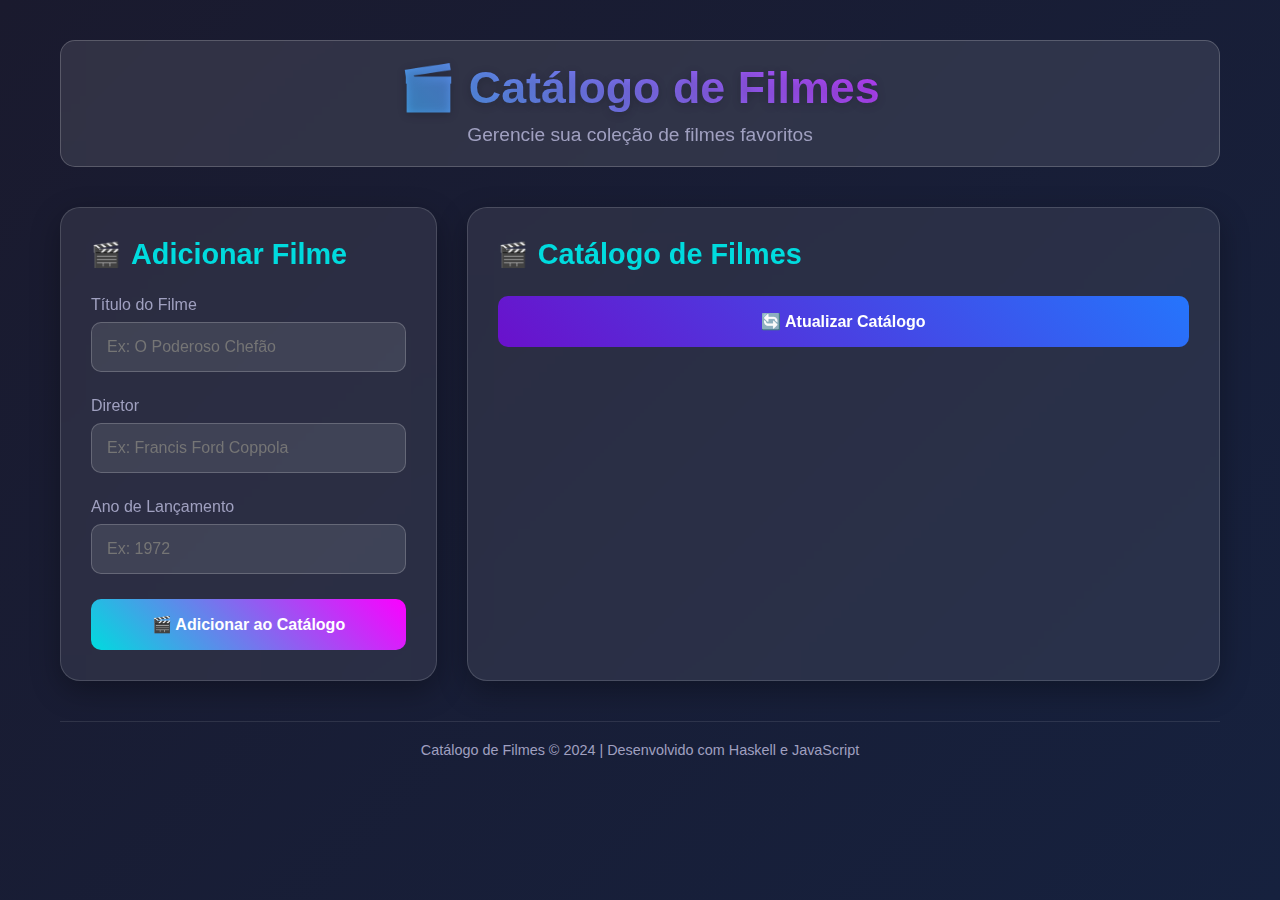
<file: frontend/catalogo.html>
<!DOCTYPE html>
<html lang="pt-BR">
<head>
    <meta charset="UTF-8">
    <meta name="viewport" content="width=device-width, initial-scale=1.0">
    <title>Catálogo de Filmes</title>
    <style>
        * {
            margin: 0;
            padding: 0;
            box-sizing: border-box;
            font-family: 'Segoe UI', Tahoma, Geneva, Verdana, sans-serif;
        }
        
        body {
            background: linear-gradient(135deg, #1a1a2e 0%, #16213e 100%);
            color: #fff;
            min-height: 100vh;
            padding: 20px;
        }
        
        .container {
            max-width: 1200px;
            margin: 0 auto;
            padding: 20px;
        }
        
        header {
            text-align: center;
            margin-bottom: 40px;
            padding: 20px;
            background: rgba(255, 255, 255, 0.1);
            border-radius: 15px;
            backdrop-filter: blur(10px);
            border: 1px solid rgba(255, 255, 255, 0.2);
        }
        
        h1 {
            font-size: 2.8rem;
            margin-bottom: 10px;
            background: linear-gradient(45deg, #00dbde, #fc00ff);
            -webkit-background-clip: text;
            -webkit-text-fill-color: transparent;
            text-shadow: 0 2px 10px rgba(0, 0, 0, 0.2);
        }
        
        .subtitle {
            color: #a0a0c0;
            font-size: 1.2rem;
        }
        
        .main-content {
            display: grid;
            grid-template-columns: 1fr 2fr;
            gap: 30px;
            margin-bottom: 40px;
        }
        
        @media (max-width: 900px) {
            .main-content {
                grid-template-columns: 1fr;
            }
        }
        
        .card {
            background: rgba(255, 255, 255, 0.08);
            border-radius: 20px;
            padding: 30px;
            backdrop-filter: blur(10px);
            border: 1px solid rgba(255, 255, 255, 0.15);
            box-shadow: 0 10px 30px rgba(0, 0, 0, 0.3);
            transition: transform 0.3s, box-shadow 0.3s;
        }
        
        .card:hover {
            transform: translateY(-5px);
            box-shadow: 0 15px 40px rgba(0, 0, 0, 0.4);
        }
        
        .card h2 {
            color: #00dbde;
            margin-bottom: 25px;
            font-size: 1.8rem;
            display: flex;
            align-items: center;
            gap: 10px;
        }
        
        .card h2::before {
            content: "🎬";
            font-size: 1.5rem;
        }
        
        .form-group {
            margin-bottom: 25px;
        }
        
        label {
            display: block;
            margin-bottom: 8px;
            color: #a0a0c0;
            font-weight: 500;
        }
        
        input {
            width: 100%;
            padding: 15px;
            background: rgba(255, 255, 255, 0.1);
            border: 1px solid rgba(255, 255, 255, 0.2);
            border-radius: 10px;
            color: white;
            font-size: 16px;
            transition: border-color 0.3s;
        }
        
        input:focus {
            outline: none;
            border-color: #00dbde;
            box-shadow: 0 0 0 2px rgba(0, 219, 222, 0.2);
        }
        
        button {
            background: linear-gradient(45deg, #00dbde, #fc00ff);
            color: white;
            border: none;
            padding: 16px 32px;
            border-radius: 10px;
            font-size: 16px;
            font-weight: 600;
            cursor: pointer;
            transition: transform 0.3s, box-shadow 0.3s;
            width: 100%;
        }
        
        button:hover {
            transform: translateY(-2px);
            box-shadow: 0 5px 20px rgba(0, 219, 222, 0.4);
        }
        
        #btn-carregar {
            background: linear-gradient(45deg, #6a11cb, #2575fc);
            margin-bottom: 20px;
        }
        
        #resultado {
            margin-top: 20px;
            padding: 15px;
            border-radius: 10px;
            text-align: center;
            display: none;
            animation: fadeIn 0.5s;
        }
        
        .success {
            background: linear-gradient(45deg, #00b09b, #96c93d);
        }
        
        .error {
            background: linear-gradient(45deg, #ff416c, #ff4b2b);
        }
        
        .movies-grid {
            display: grid;
            grid-template-columns: repeat(auto-fill, minmax(280px, 1fr));
            gap: 25px;
            margin-top: 20px;
        }
        
        .movie-card {
            background: rgba(255, 255, 255, 0.08);
            border-radius: 15px;
            padding: 25px;
            border: 1px solid rgba(255, 255, 255, 0.15);
            transition: all 0.3s;
        }
        
        .movie-card:hover {
            background: rgba(255, 255, 255, 0.12);
            transform: translateY(-5px);
        }
        
        .movie-card h3 {
            color: #00dbde;
            margin-bottom: 15px;
            font-size: 1.4rem;
            height: 60px;
            overflow: hidden;
        }
        
        .movie-card p {
            color: #a0a0c0;
            margin-bottom: 10px;
            display: flex;
            align-items: center;
            gap: 8px;
        }
        
        .movie-card .ano {
            color: #fc00ff;
            font-weight: bold;
        }
        
        .id-badge {
            display: inline-block;
            background: rgba(0, 219, 222, 0.2);
            color: #00dbde;
            padding: 5px 10px;
            border-radius: 20px;
            font-size: 0.9rem;
            margin-top: 10px;
        }
        
        footer {
            text-align: center;
            margin-top: 40px;
            padding: 20px;
            color: #a0a0c0;
            font-size: 0.9rem;
            border-top: 1px solid rgba(255, 255, 255, 0.1);
        }
        
        @keyframes fadeIn {
            from { opacity: 0; }
            to { opacity: 1; }
        }
        
        .empty-state {
            text-align: center;
            padding: 40px;
            color: #a0a0c0;
        }
        
        .empty-state::before {
            content: "📽️";
            font-size: 3rem;
            display: block;
            margin-bottom: 20px;
        }
    </style>
</head>
<body>
    <div class="container">
        <header>
            <h1>🎬 Catálogo de Filmes</h1>
            <p class="subtitle">Gerencie sua coleção de filmes favoritos</p>
        </header>
        
        <div class="main-content">
            <div class="card">
                <h2>Adicionar Filme</h2>
                <form id="form-filme">
                    <div class="form-group">
                        <label for="titulo">Título do Filme</label>
                        <input type="text" id="titulo" placeholder="Ex: O Poderoso Chefão" required>
                    </div>
                    <div class="form-group">
                        <label for="diretor">Diretor</label>
                        <input type="text" id="diretor" placeholder="Ex: Francis Ford Coppola" required>
                    </div>
                    <div class="form-group">
                        <label for="ano">Ano de Lançamento</label>
                        <input type="number" id="ano" min="1900" max="2024" placeholder="Ex: 1972" required>
                    </div>
                    <button type="submit">🎬 Adicionar ao Catálogo</button>
                </form>
                <div id="resultado"></div>
            </div>
            
            <div class="card">
                <h2>Catálogo de Filmes</h2>
                <button id="btn-carregar">🔄 Atualizar Catálogo</button>
                <div id="filmes-container" class="movies-grid">
                    <!-- Filmes serão carregados aqui -->
                </div>
            </div>
        </div>
        
        <footer>
            <p>Catálogo de Filmes &copy; 2024 | Desenvolvido com Haskell e JavaScript</p>
        </footer>
    </div>

    <script src="catalogo.js"></script>
</body>
</html>
</file>
